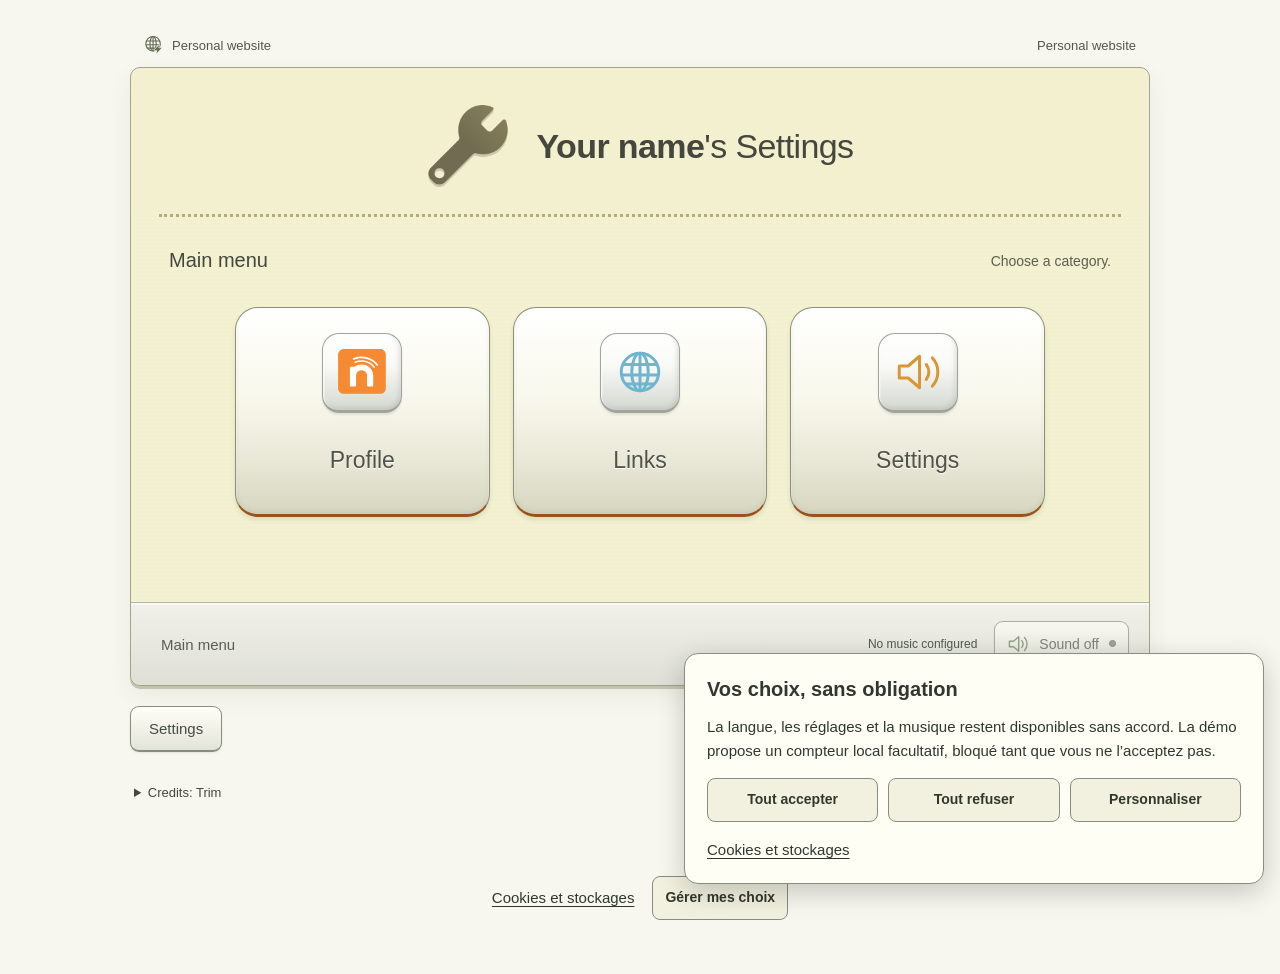
<file: index.html>
<!DOCTYPE html>
<!-- Copyright (C) 2026 Trim. GPLv3 and attribution: see LICENSE and NOTICE. -->
<html lang="fr">
<head>
  <meta charset="UTF-8">
  <meta name="viewport" content="width=device-width, initial-scale=1">
  <meta name="description" content="Un profil personnel dans un menu inspiré des consoles portables.">
  <meta name="theme-color" content="#f2f0cf">
  <title>Profil · Menu principal</title>
  <link rel="icon" type="image/png" href="assets/settings-3ds.png">
  <link rel="stylesheet" href="style.css?v=1.2.0">
  <link rel="stylesheet" href="assets/privacy/consent.css">
  <script src="assets/privacy/config.js"></script>
  <script src="assets/privacy/consent.js"></script>
  <script src="config.js" defer></script>
  <script type="module" src="script.js?v=privacy-20261114"></script>
</head>
<body>
  <svg class="icon-library" aria-hidden="true" xmlns="http://www.w3.org/2000/svg">
    <defs>
      <symbol id="icon-network" viewBox="0 0 64 64"><g fill="none" stroke="currentColor" stroke-width="3.5" stroke-linecap="round"><circle cx="29" cy="28" r="23"/><ellipse cx="29" cy="28" rx="10" ry="23"/><path d="M8 19h42M6 31h46M11 42h23M29 5v44"/></g><path d="m41 37-9 12 9 1-3 12 21-22-12 1 3-11z" fill="currentColor" stroke="#fffdf3" stroke-width="2" stroke-linejoin="round"/></symbol>
      <symbol id="icon-speaker" viewBox="0 0 64 64"><g fill="none" stroke="currentColor" stroke-width="4" stroke-linecap="round" stroke-linejoin="round"><path d="M7 24h12L34 11v42L19 40H7zM43 22a16 16 0 0 1 0 20M51 13a28 28 0 0 1 0 38"/></g></symbol>
      <symbol id="icon-back" viewBox="0 0 32 32"><path d="M14 7 5 16l9 9M6 16h21" fill="none" stroke="currentColor" stroke-width="3" stroke-linecap="round" stroke-linejoin="round"/></symbol>
      <symbol id="icon-external" viewBox="0 0 24 24"><path d="M13 4h7v7M20 4 9 15M10 5H5v14h14v-5" fill="none" stroke="currentColor" stroke-width="1.8" stroke-linecap="round" stroke-linejoin="round"/></symbol>
      <symbol id="icon-copy" viewBox="0 0 24 24"><g fill="none" stroke="currentColor" stroke-width="1.8" stroke-linejoin="round"><rect x="8" y="8" width="12" height="12" rx="2"/><path d="M15 5V4H4v11h1"/></g></symbol>
      <symbol id="icon-tiktok" viewBox="0 0 24 24"><path fill="currentColor" d="M16.6 5.82A4.28 4.28 0 0 1 15.54 3h-3.09v12.4a2.59 2.59 0 1 1-1.82-2.56v-3.1a5.69 5.69 0 0 0-.77-.05A5.66 5.66 0 1 0 15.54 15.4V9.01a7.35 7.35 0 0 0 4.3 1.38V7.3a4.28 4.28 0 0 1-3.24-1.48z"/></symbol>
      <symbol id="icon-x" viewBox="0 0 24 24"><path fill="currentColor" d="M18.9 1.15h3.68l-8.04 9.19L24 22.85h-7.41l-5.8-7.58-6.64 7.58H.47l8.6-9.83L0 1.15h7.59l5.24 6.93 6.07-6.93zm-1.29 19.5h2.04L6.49 3.24H4.3z"/></symbol>
      <symbol id="icon-github" viewBox="0 0 24 24"><path fill="currentColor" d="M12 .5C5.73.5.5 5.73.5 12c0 5.08 3.29 9.39 7.86 10.91.58.11.79-.25.79-.56v-2c-3.2.7-3.88-1.54-3.88-1.54-.52-1.33-1.28-1.68-1.28-1.68-1.05-.72.08-.7.08-.7 1.16.08 1.77 1.19 1.77 1.19 1.03 1.77 2.7 1.26 3.36.96.1-.75.4-1.26.73-1.55-2.55-.29-5.24-1.28-5.24-5.68 0-1.26.45-2.29 1.19-3.1-.12-.29-.52-1.46.11-3.05 0 0 .97-.31 3.18 1.18a11 11 0 0 1 5.8 0c2.2-1.49 3.17-1.18 3.17-1.18.63 1.59.23 2.76.12 3.05.74.81 1.19 1.84 1.19 3.1 0 4.41-2.69 5.39-5.25 5.67.41.36.78 1.06.78 2.14v3.18c0 .31.21.68.8.56A11.51 11.51 0 0 0 23.5 12C23.5 5.73 18.27.5 12 .5z"/></symbol>
      <symbol id="icon-youtube" viewBox="0 0 24 24"><path fill="currentColor" d="M23.5 6.2a3 3 0 0 0-2.11-2.13C19.5 3.55 12 3.55 12 3.55s-7.5 0-9.39.52A3 3 0 0 0 .5 6.2 31.4 31.4 0 0 0 0 12a31.4 31.4 0 0 0 .5 5.8 3 3 0 0 0 2.11 2.13c1.89.52 9.39.52 9.39.52s7.5 0 9.39-.52a3 3 0 0 0 2.11-2.13A31.4 31.4 0 0 0 24 12a31.4 31.4 0 0 0-.5-5.8zM9.55 15.57V8.43L15.82 12z"/></symbol>
      <symbol id="icon-discord" viewBox="0 0 24 24"><path fill="currentColor" d="M20.32 4.37a19.8 19.8 0 0 0-4.89-1.52c-.21.38-.44.87-.6 1.25a18.3 18.3 0 0 0-5.5 0c-.17-.39-.4-.87-.61-1.25a19.7 19.7 0 0 0-4.88 1.52A20.3 20.3 0 0 0 .1 18.06a19.9 19.9 0 0 0 6 3.03c.46-.63.87-1.3 1.23-2a13.1 13.1 0 0 1-1.87-.9l.37-.29a14.2 14.2 0 0 0 12.06 0l.37.3a12.3 12.3 0 0 1-1.87.89c.36.7.78 1.37 1.23 2a19.8 19.8 0 0 0 6.03-3.03c.5-5.18-.84-9.68-3.55-13.66zM8.02 15.33c-1.18 0-2.16-1.08-2.16-2.42s.96-2.42 2.16-2.42 2.18 1.1 2.16 2.42c0 1.34-.96 2.42-2.16 2.42zm7.97 0c-1.18 0-2.16-1.08-2.16-2.42s.95-2.42 2.16-2.42 2.18 1.1 2.16 2.42c0 1.34-.95 2.42-2.16 2.42z"/></symbol>
    </defs>
  </svg>
  <a class="skip-link" href="#contenu" data-i18n="skip">Aller au contenu</a>
  <div class="site-shell">
    <header class="status-bar">
      <span class="domain"><svg aria-hidden="true"><use href="#icon-network"/></svg><span id="site-domain">Site personnel</span></span>
      <span data-i18n="personalSite">Site personnel</span>
    </header>
    <div class="settings-window">
      <header class="console-heading">
        <img class="heading-wrench" data-menu-icon="settings" src="assets/settings-3ds.png" alt="" width="64" height="64">
        <h1 id="site-title">Paramètres de <span data-profile-name>Votre pseudo</span></h1>
      </header>
      <main id="contenu" tabindex="-1">
        <section class="page home-page" id="accueil" aria-labelledby="home-title">
          <div class="page-heading"><h2 id="home-title" tabindex="-1" data-i18n="home">Menu principal</h2><span data-i18n="choose">Choisis une catégorie.</span></div>
          <nav class="menu-grid" aria-label="Catégories">
            <a class="menu-button profile-menu" href="#profil"><span class="menu-icon-plate" aria-hidden="true"><img class="menu-icon" data-menu-icon="profile" src="assets/profile.svg" alt="" width="48" height="48"></span><span>Profil</span></a>
            <a class="menu-button network-menu" href="#reseaux"><span class="menu-icon-plate" aria-hidden="true"><img class="menu-icon" data-menu-icon="network" src="assets/network.svg" alt="" width="48" height="48"></span><span>Réseaux</span></a>
            <a class="menu-button audio-menu" href="#audio"><span class="menu-icon-plate" aria-hidden="true"><img class="menu-icon" data-menu-icon="audio" src="assets/audio.svg" alt="" width="48" height="48"></span><span>Réglages<br> audio</span></a>
          </nav>
        </section>
        <section class="page" id="profil" aria-labelledby="profile-title" hidden>
          <div class="page-heading"><h2 id="profile-title" tabindex="-1">Profil</h2><img class="section-icon" data-menu-icon="profile" src="assets/profile.svg" alt="" width="34" height="34"></div>
          <img id="profile-cover" class="profile-cover" alt="" hidden>
          <div class="profile-content">
            <div class="portrait-frame"><img src="assets/avatar.svg" alt="Avatar" width="256" height="256" loading="lazy" decoding="async" id="profile-image"><p class="image-error" data-i18n="imageError" hidden>La photo de profil n’a pas pu être chargée.</p></div>
            <div class="profile-details"><span class="field-label" data-i18n="displayName">Nom d’affichage</span><h3 data-profile-name>Votre pseudo</h3><p class="field-label" id="profile-pronouns" hidden></p><a class="small-button" href="#reseaux" id="view-networks"><span data-i18n="viewLinks">Voir les réseaux</span><svg aria-hidden="true"><use href="#icon-network"/></svg></a><p class="visit-count" id="visitor-count"></p></div>
          </div>
          <div id="profile-extra" hidden></div>
        </section>
        <section class="page" id="reseaux" aria-labelledby="networks-title" hidden>
          <div class="page-heading"><h2 id="networks-title" tabindex="-1">Réseaux</h2><span data-i18n="profileLinks">Liens du profil</span></div>
          <ul class="social-list" id="social-links"></ul>
          <p class="list-note" id="links-note">Aucun réseau configuré. Ajoute tes liens dans config.js.</p>
          <button class="copy-button" id="copy-discord" data-i18n="copyDiscord" hidden>Copier le lien Discord</button>
        </section>
        <section class="page" id="audio" aria-labelledby="audio-title" hidden>
          <div class="page-heading"><h2 id="audio-title" tabindex="-1">Réglages audio</h2><svg class="section-icon audio-color" aria-hidden="true"><use href="#icon-speaker"/></svg></div>
          <div class="audio-content">
            <div class="audio-source"><svg aria-hidden="true"><use href="#icon-speaker"/></svg><div><h3 data-i18n="backgroundMusic">Musique de fond</h3><p id="music-title">Aucune musique configurée</p></div></div>
            <label class="audio-setting switch-setting" data-audio-control><span><span data-i18n="backgroundMusic">Musique de fond</span><span id="enabled-description">Activée</span></span><span class="switch"><input id="music-enabled" type="checkbox" checked aria-label="Activer la musique de fond"><span class="switch-track" aria-hidden="true"></span></span></label>
            <div class="audio-setting volume-setting" data-audio-control><label for="volume-slider" data-i18n="volume">Volume</label><output id="volume-value" for="volume-slider">25 %</output><div class="volume-range"><span aria-hidden="true">−</span><input id="volume-slider" type="range" min="0" max="100" step="1" value="25"><span aria-hidden="true">+</span></div></div>
            <p class="audio-note" id="audio-note">Ajoute un fichier audio autorisé et renseigne son chemin dans config.js.</p>
            <p class="storage-note" id="storage-note">Tes réglages sont enregistrés sur cet appareil.</p>
          </div>
          <div class="preferences-grid">
            <fieldset><legend data-i18n="appearance">Apparence</legend>
              <label><span data-i18n="theme">Thème</span><select id="theme-select"><option value="classic" data-i18n="themeClassic">3DS classique</option><option value="light" data-i18n="themeLight">Clair</option><option value="night" data-i18n="themeNight">Nuit</option><option value="dsi" data-i18n="themeDsi">Style Nintendo DSi</option><option value="eshop" data-i18n="themeEshop">Style eShop</option><option value="network" data-i18n="themeNetwork">Bleu Network</option><option value="custom" data-i18n="themeCustom" hidden disabled>Thème personnalisé du propriétaire</option></select></label>
              <label><span data-i18n="accent">Couleur des commandes</span><select id="accent-select"><option value="orange" data-i18n="accentOrange">Orange eShop</option><option value="red" data-i18n="accentRed">Rouge 3DS</option><option value="blue" data-i18n="accentBlue">Bleu Internet</option></select></label>
              <label><input id="animations-enabled" type="checkbox" checked><span data-i18n="animations">Animations légères</span></label>
            </fieldset>
            <fieldset><legend data-i18n="accessibility">Accessibilité et langue</legend>
              <label><span data-i18n="textSize">Taille du texte</span><select id="text-size-select"><option value="small" data-i18n="textSizeSmall">Plus petit</option><option value="normal" data-i18n="textSizeNormal" selected>Normal</option><option value="large" data-i18n="textSizeLarge">Plus grand</option><option value="xlarge" data-i18n="textSizeXLarge">Très grand</option></select></label>
              <label><input id="readable-enabled" type="checkbox"><span data-i18n="readable">Texte plus grand et contraste renforcé</span></label>
              <label><input id="interface-sounds" type="checkbox"><span data-i18n="interfaceSounds">Retour sonore des boutons</span></label>
              <label><span data-i18n="language">Langue</span><select id="settings-language"><option value="en">English</option><option value="fr">Français</option></select></label>
              <p data-i18n="keyboardHelp">Tab pour parcourir, Entrée pour ouvrir, Échap pour revenir au menu.</p>
            </fieldset>
          </div>
          <section class="project-information"><h3 data-i18n="ownerTitle">Gestion du profil</h3><p data-i18n="ownerHint">L’édition et les mises à jour sont réservées au propriétaire. En hébergement statique, utilise Easy Setup.</p><a class="small-button" href="assets/owner/index.html" data-i18n="ownerOpen">Espace propriétaire</a></section>
          <section class="project-information"><h3 data-i18n="information">À propos du projet</h3><p id="installed-version"></p><p><a href="https://github.com/trim360/3ds-profile-template" target="_blank" rel="noopener noreferrer" data-i18n="projectSource">Code source du projet</a> · <a href="LICENSE" data-i18n="license">Licence</a> · <a href="NOTICE" data-i18n="attribution">Crédits et attributions</a></p><p data-i18n="independent">Projet indépendant, sans affiliation ni approbation de Nintendo.</p></section>
        </section>
      </main>
      <div class="audio-error" id="audio-error" role="alert" hidden><p id="audio-error-message"></p><button class="small-button" id="retry-audio" data-audio-control data-i18n="retry">Réessayer le chargement</button></div>
      <footer class="bottom-bar">
        <a class="back-button" href="#accueil" id="back-button" hidden><svg aria-hidden="true"><use href="#icon-back"/></svg><span data-i18n="back">Retour</span></a>
        <span class="home-indicator" id="home-indicator" data-i18n="home">Menu principal</span>
        <div class="sound-controls"><p id="music-status" role="status">Musique au premier clic</p><button id="audio-toggle" data-audio-control aria-label="Désactiver la musique" aria-pressed="true"><svg aria-hidden="true"><use href="#icon-speaker"/></svg><span id="audio-toggle-label">Son activé</span><span class="sound-dot" aria-hidden="true"></span></button></div>
      </footer>
    </div>
    <div class="site-tools">
      <a class="small-button" href="#parametres" data-i18n="settings">Paramètres</a>
      <label class="language-control"><span data-i18n="language">Langue</span><select id="language-select"><option value="en">English</option><option value="fr">Français</option></select></label>
    </div>
    <p class="storage-note" id="language-status" role="status" hidden></p>
    <p class="storage-note" id="asset-status" role="status" hidden></p>
    <details class="credits">
      <summary data-i18n="credits">Crédits : Trim</summary>
      <p><span data-i18n="creator">Thème créé par</span> <a href="https://kirbytrim.buzz/" target="_blank" rel="noopener noreferrer">Trim</a>. Copyright © 2026 Trim.</p>
      <p><span data-i18n="legal">Code sous GNU GPLv3 avec attribution obligatoire. Fourni sans garantie.</span> <a href="LICENSE" data-i18n="license">Licence</a> · <a href="NOTICE" data-i18n="attribution">Conditions d’attribution</a>.</p>
      <p><span data-i18n="originalNotice">Notice d’origine</span> : <a href="LICENSES/MIT-original.txt">Copyright © 2025 JAQLIV, MIT</a>.</p>
      <div id="custom-credits"></div>
    </details>
    <p class="clipboard-status" id="clipboard-status" role="status"></p>
  </div>
  <audio id="music" loop preload="none"></audio>
  <noscript><p class="no-script">Active JavaScript pour naviguer dans les menus et utiliser les réglages audio.</p></noscript>
</body>
</html>
</file>
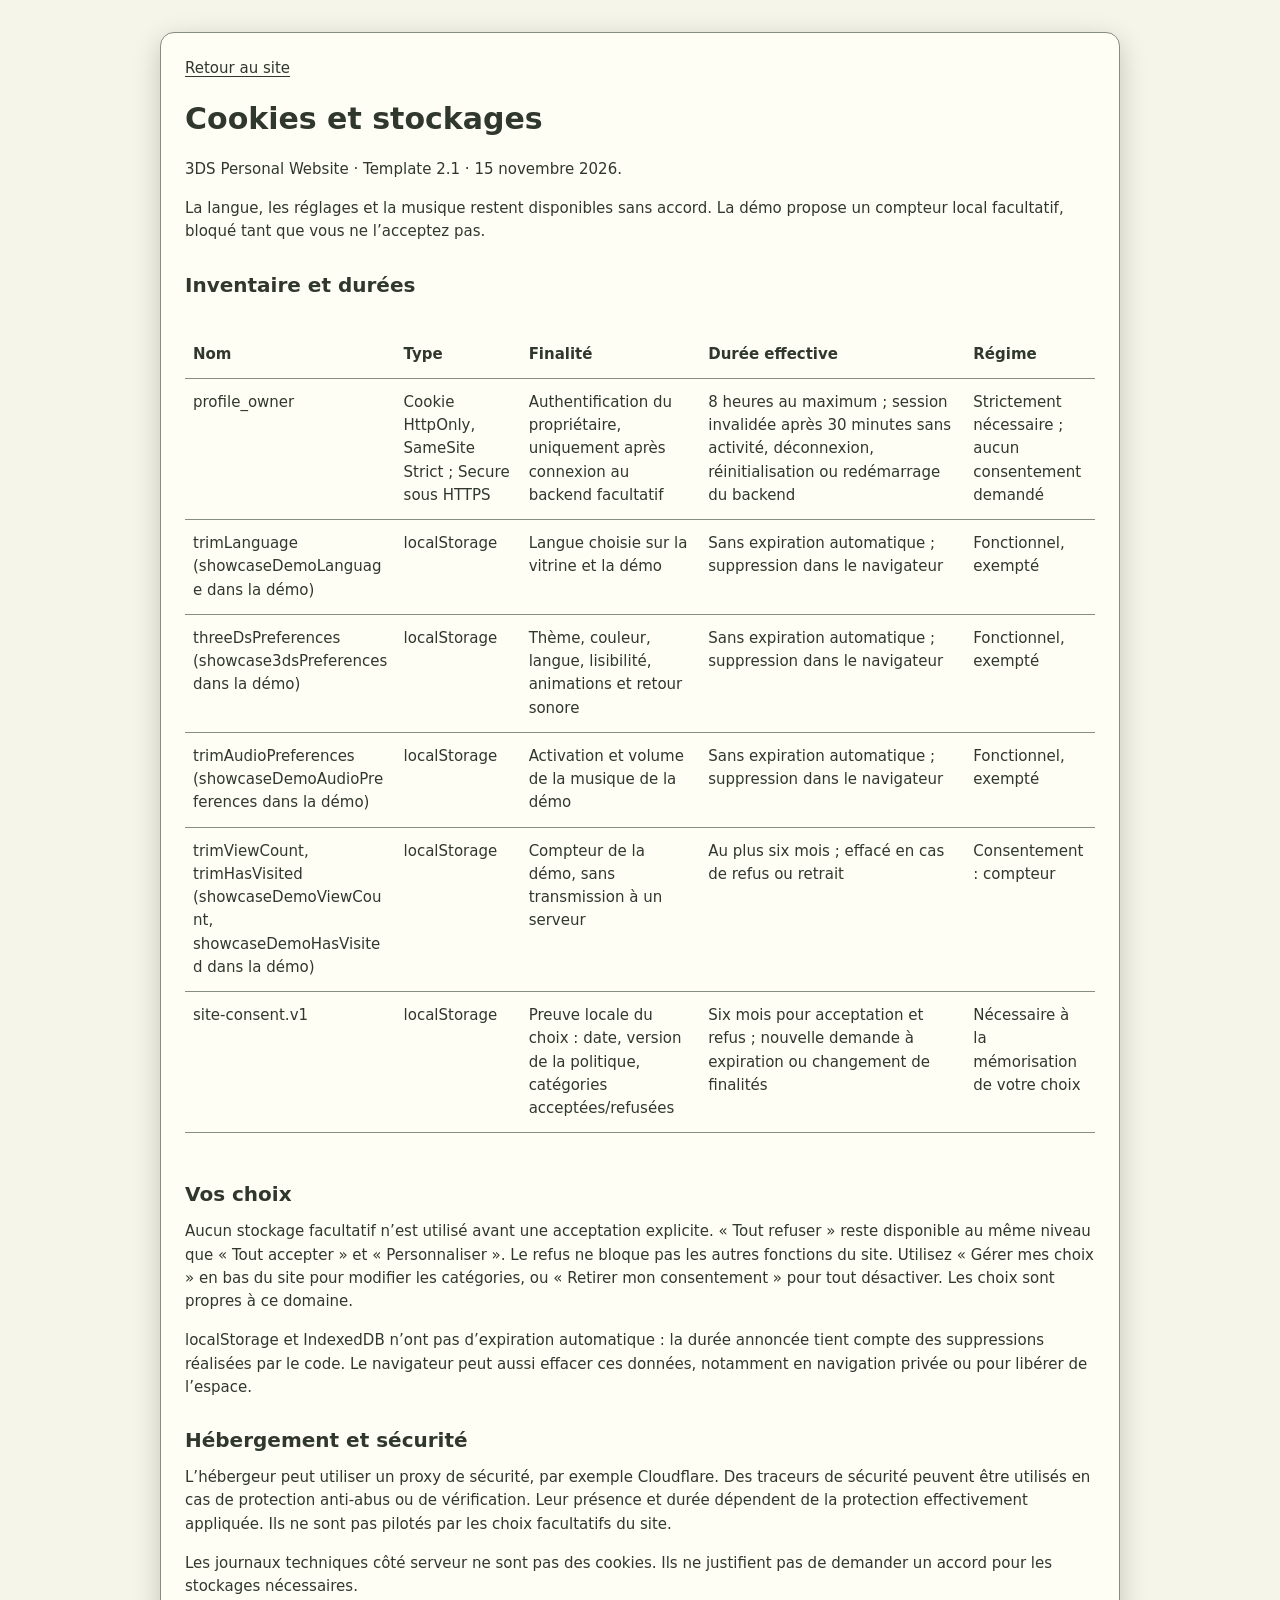
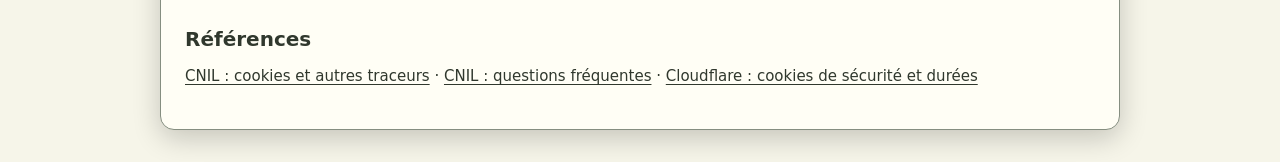
<file: assets/privacy/cookies.html>
<!doctype html><html lang="fr"><head><meta charset="utf-8"><meta name="viewport" content="width=device-width,initial-scale=1"><title>Cookies et stockages · 3DS Personal Website</title><link rel="stylesheet" href="consent.css"></head><body style="margin:0;background:#f6f5e9;font-family:system-ui,sans-serif"><main class="privacy-policy privacy-surface"><a href="../../">Retour au site</a><h1>Cookies et stockages</h1><p>3DS Personal Website · Template 2.1 · 15 novembre 2026.</p><p>La langue, les réglages et la musique restent disponibles sans accord. La démo propose un compteur local facultatif, bloqué tant que vous ne l’acceptez pas.</p><h2>Inventaire et durées</h2><div class="privacy-table" tabindex="0" role="region" aria-label="Inventaire des stockages"><table><thead><tr><th scope="col">Nom</th><th scope="col">Type</th><th scope="col">Finalité</th><th scope="col">Durée effective</th><th scope="col">Régime</th></tr></thead><tbody><tr><td>profile_owner</td><td>Cookie HttpOnly, SameSite Strict ; Secure sous HTTPS</td><td>Authentification du propriétaire, uniquement après connexion au backend facultatif</td><td>8 heures au maximum ; session invalidée après 30 minutes sans activité, déconnexion, réinitialisation ou redémarrage du backend</td><td>Strictement nécessaire ; aucun consentement demandé</td></tr><tr><td>trimLanguage (showcaseDemoLanguage dans la démo)</td><td>localStorage</td><td>Langue choisie sur la vitrine et la démo</td><td>Sans expiration automatique ; suppression dans le navigateur</td><td>Fonctionnel, exempté</td></tr><tr><td>threeDsPreferences (showcase3dsPreferences dans la démo)</td><td>localStorage</td><td>Thème, couleur, langue, lisibilité, animations et retour sonore</td><td>Sans expiration automatique ; suppression dans le navigateur</td><td>Fonctionnel, exempté</td></tr><tr><td>trimAudioPreferences (showcaseDemoAudioPreferences dans la démo)</td><td>localStorage</td><td>Activation et volume de la musique de la démo</td><td>Sans expiration automatique ; suppression dans le navigateur</td><td>Fonctionnel, exempté</td></tr><tr><td>trimViewCount, trimHasVisited (showcaseDemoViewCount, showcaseDemoHasVisited dans la démo)</td><td>localStorage</td><td>Compteur de la démo, sans transmission à un serveur</td><td>Au plus six mois ; effacé en cas de refus ou retrait</td><td>Consentement : compteur</td></tr><tr><td>site-consent.v1</td><td>localStorage</td><td>Preuve locale du choix : date, version de la politique, catégories acceptées/refusées</td><td>Six mois pour acceptation et refus ; nouvelle demande à expiration ou changement de finalités</td><td>Nécessaire à la mémorisation de votre choix</td></tr></tbody></table></div><h2>Vos choix</h2><p>Aucun stockage facultatif n’est utilisé avant une acceptation explicite. « Tout refuser » reste disponible au même niveau que « Tout accepter » et « Personnaliser ». Le refus ne bloque pas les autres fonctions du site. Utilisez « Gérer mes choix » en bas du site pour modifier les catégories, ou « Retirer mon consentement » pour tout désactiver. Les choix sont propres à ce domaine.</p><p>localStorage et IndexedDB n’ont pas d’expiration automatique : la durée annoncée tient compte des suppressions réalisées par le code. Le navigateur peut aussi effacer ces données, notamment en navigation privée ou pour libérer de l’espace.</p><h2>Hébergement et sécurité</h2><p>L’hébergeur peut utiliser un proxy de sécurité, par exemple Cloudflare. Des traceurs de sécurité peuvent être utilisés en cas de protection anti-abus ou de vérification. Leur présence et durée dépendent de la protection effectivement appliquée. Ils ne sont pas pilotés par les choix facultatifs du site.</p><p>Les journaux techniques côté serveur ne sont pas des cookies. Ils ne justifient pas de demander un accord pour les stockages nécessaires.</p><h2>Références</h2><p><a href="https://www.cnil.fr/fr/cookies-et-autres-traceurs/que-dit-la-loi">CNIL : cookies et autres traceurs</a> · <a href="https://www.cnil.fr/fr/cookies-et-autres-traceurs/regles/cookies/FAQ">CNIL : questions fréquentes</a> · <a href="https://developers.cloudflare.com/fundamentals/reference/policies-compliances/cloudflare-cookies/">Cloudflare : cookies de sécurité et durées</a></p></main></body></html>
</file>
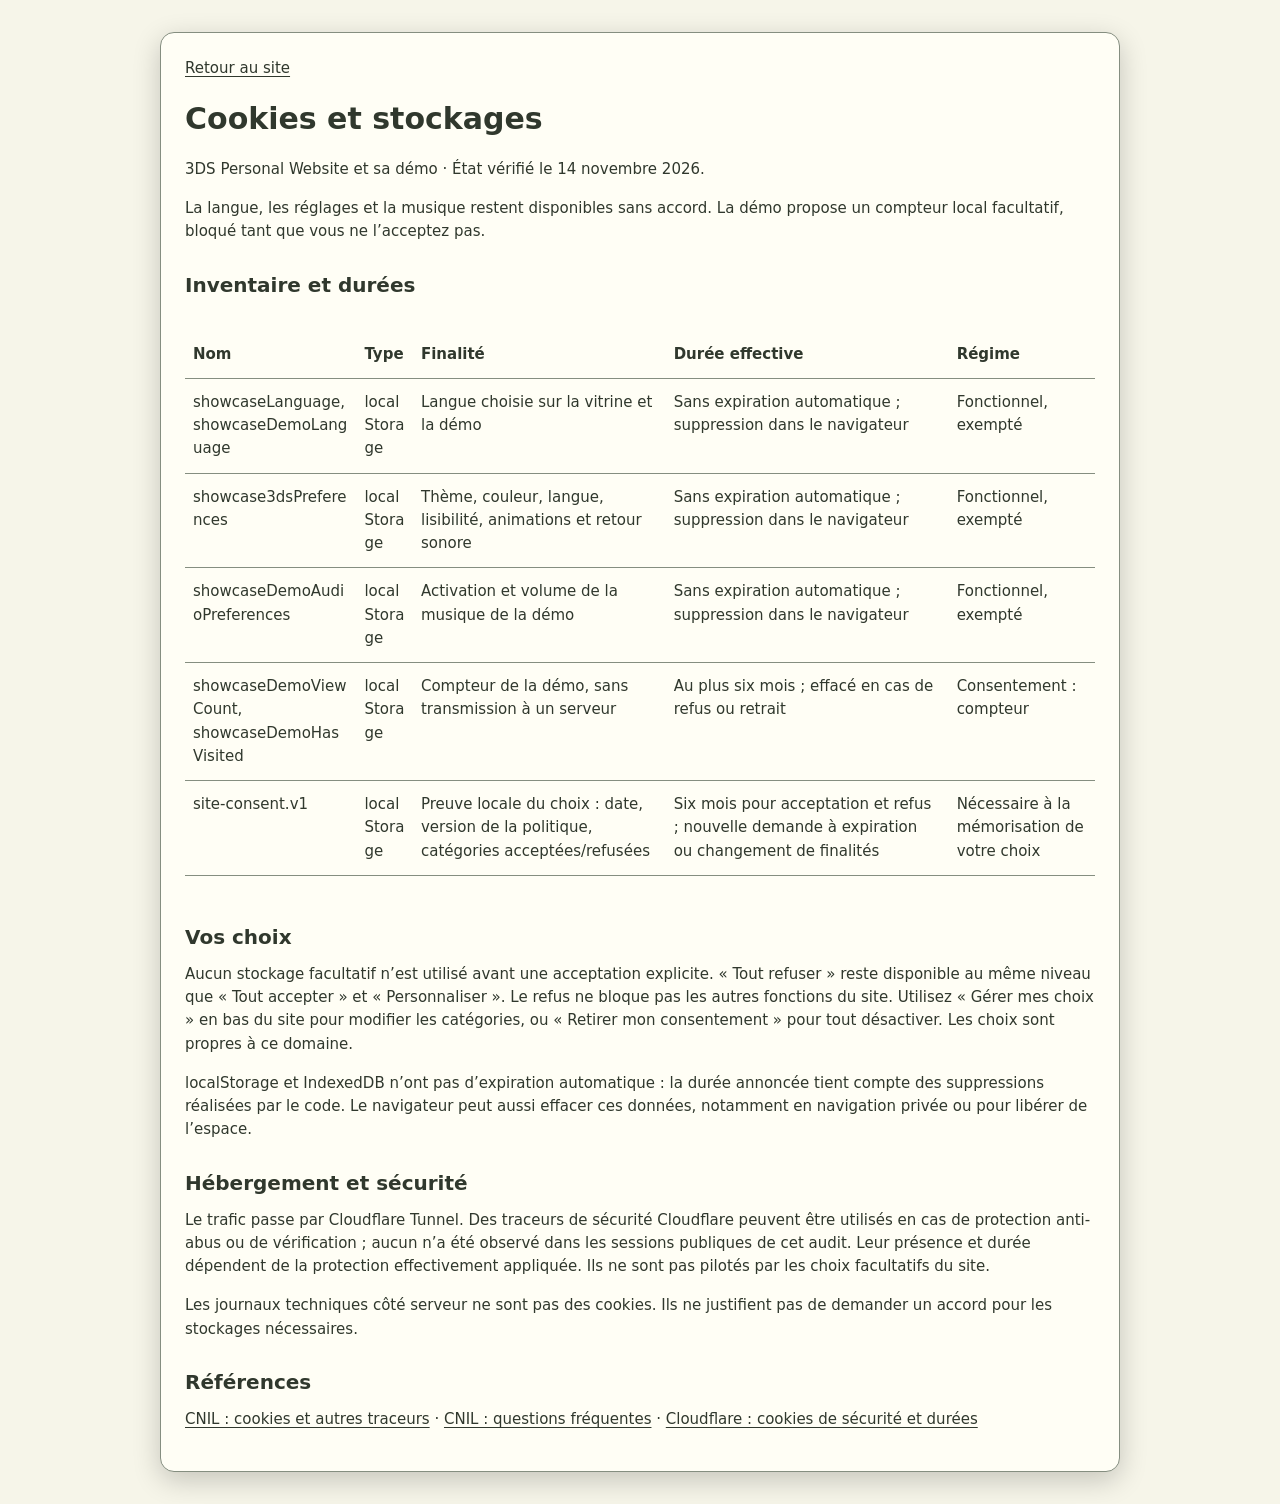
<file: website/assets/privacy/cookies.html>
<!doctype html><html lang="fr"><head><meta charset="utf-8"><meta name="viewport" content="width=device-width,initial-scale=1"><title>Cookies et stockages · 3DS Personal Website et sa démo</title><link rel="stylesheet" href="consent.css"></head><body style="margin:0;background:#f6f5e9;font-family:system-ui,sans-serif"><main class="privacy-policy privacy-surface"><a href="/">Retour au site</a><h1>Cookies et stockages</h1><p>3DS Personal Website et sa démo · État vérifié le 14 novembre 2026.</p><p>La langue, les réglages et la musique restent disponibles sans accord. La démo propose un compteur local facultatif, bloqué tant que vous ne l’acceptez pas.</p><h2>Inventaire et durées</h2><div class="privacy-table" tabindex="0" role="region" aria-label="Inventaire des stockages"><table><thead><tr><th scope="col">Nom</th><th scope="col">Type</th><th scope="col">Finalité</th><th scope="col">Durée effective</th><th scope="col">Régime</th></tr></thead><tbody><tr><td>showcaseLanguage, showcaseDemoLanguage</td><td>localStorage</td><td>Langue choisie sur la vitrine et la démo</td><td>Sans expiration automatique ; suppression dans le navigateur</td><td>Fonctionnel, exempté</td></tr><tr><td>showcase3dsPreferences</td><td>localStorage</td><td>Thème, couleur, langue, lisibilité, animations et retour sonore</td><td>Sans expiration automatique ; suppression dans le navigateur</td><td>Fonctionnel, exempté</td></tr><tr><td>showcaseDemoAudioPreferences</td><td>localStorage</td><td>Activation et volume de la musique de la démo</td><td>Sans expiration automatique ; suppression dans le navigateur</td><td>Fonctionnel, exempté</td></tr><tr><td>showcaseDemoViewCount, showcaseDemoHasVisited</td><td>localStorage</td><td>Compteur de la démo, sans transmission à un serveur</td><td>Au plus six mois ; effacé en cas de refus ou retrait</td><td>Consentement : compteur</td></tr><tr><td>site-consent.v1</td><td>localStorage</td><td>Preuve locale du choix : date, version de la politique, catégories acceptées/refusées</td><td>Six mois pour acceptation et refus ; nouvelle demande à expiration ou changement de finalités</td><td>Nécessaire à la mémorisation de votre choix</td></tr></tbody></table></div><h2>Vos choix</h2><p>Aucun stockage facultatif n’est utilisé avant une acceptation explicite. « Tout refuser » reste disponible au même niveau que « Tout accepter » et « Personnaliser ». Le refus ne bloque pas les autres fonctions du site. Utilisez « Gérer mes choix » en bas du site pour modifier les catégories, ou « Retirer mon consentement » pour tout désactiver. Les choix sont propres à ce domaine.</p><p>localStorage et IndexedDB n’ont pas d’expiration automatique : la durée annoncée tient compte des suppressions réalisées par le code. Le navigateur peut aussi effacer ces données, notamment en navigation privée ou pour libérer de l’espace.</p><h2>Hébergement et sécurité</h2><p>Le trafic passe par Cloudflare Tunnel. Des traceurs de sécurité Cloudflare peuvent être utilisés en cas de protection anti-abus ou de vérification ; aucun n’a été observé dans les sessions publiques de cet audit. Leur présence et durée dépendent de la protection effectivement appliquée. Ils ne sont pas pilotés par les choix facultatifs du site.</p><p>Les journaux techniques côté serveur ne sont pas des cookies. Ils ne justifient pas de demander un accord pour les stockages nécessaires.</p><h2>Références</h2><p><a href="https://www.cnil.fr/fr/cookies-et-autres-traceurs/que-dit-la-loi">CNIL : cookies et autres traceurs</a> · <a href="https://www.cnil.fr/fr/cookies-et-autres-traceurs/regles/cookies/FAQ">CNIL : questions fréquentes</a> · <a href="https://developers.cloudflare.com/fundamentals/reference/policies-compliances/cloudflare-cookies/">Cloudflare : cookies de sécurité et durées</a></p></main></body></html>
</file>
<file: style.css>
:root {
  font-family: "Trebuchet MS", Arial, sans-serif;
  color: #45463d;
  background: #f7f7ef;
  font-synthesis: none;
  --cream: #f2f0cf;
  --ink: #45463d;
  --line: #a4a58e;
  --blue: #357f94;
  --orange: #a76923;
  --control-accent: #9a511b;
}
* { box-sizing: border-box; }
[hidden] { display: none !important; }
body { margin: 0; }
body, button, input { font: inherit; }
button, a, input { -webkit-tap-highlight-color: transparent; }
button, a { touch-action: manipulation; }
button { cursor: pointer; color: inherit; }
a { color: inherit; }
svg { width: 24px; height: 24px; flex-shrink: 0; }
.icon-library { position: absolute; width: 0; height: 0; overflow: hidden; }
:is(a, button, input, select):focus-visible { outline: 3px solid #255b88; outline-offset: 4px; box-shadow: 0 0 0 3px white; }
.skip-link { position: absolute; z-index: 3; top: 8px; left: 12px; padding: 12px; min-height: 44px; background: white; transform: translateY(-180%); }
.skip-link:focus { transform: none; }
.site-shell { width: min(100% - 48px, 1020px); margin: 32px auto; }
.preferences-grid { display: grid; grid-template-columns: repeat(auto-fit,minmax(min(100%,260px),1fr)); gap: 20px; margin-top: 24px; }
.preferences-grid fieldset { min-width: 0; margin: 0; border: 1px solid var(--line); border-radius: 10px; padding: 18px; }
.preferences-grid legend { font-size: 19px; font-weight: 600; padding: 0 6px; }
.preferences-grid label { display: flex; flex-wrap: wrap; align-items: center; gap: 10px; margin: 14px 0; min-height: 44px; }
.preferences-grid label>span { flex: 1; }
.preferences-grid select { font: inherit; color: inherit; padding: 10px; max-width: 100%; min-height: 44px; border: 1px solid var(--line); border-radius: 6px; background: #fffef8; }
.preferences-grid input[type=checkbox] { width: 22px; height: 22px; accent-color: var(--control-accent); }
.preferences-grid p,.project-information { font-size: 15px; line-height: 1.65; }
.project-information { border-top: 2px dotted var(--line); margin-top: 24px; padding-top: 18px; }
html[data-theme=light] { --cream: #fcfcf8; background: #e9edf0; }
html[data-theme=night] { --cream: #222d3a; --ink: #f1f4f9; --line: #94a2b4; color: #f1f4f9; background: #131b25; color-scheme: dark; }
html[data-theme=night] .settings-window,html[data-theme=night] .page { color: var(--ink); }
html[data-theme=night] :is(.menu-button,.audio-content,.social-list a,.portrait-frame,.preferences-grid select,.small-button,.back-button,.sound-controls button) { background: #344254; color: var(--ink); border-color: var(--line); }
html[data-theme=night] :is(.status-bar,.page-heading span,.audio-note,.storage-note,.credits,.field-label,.list-note,.visit-count,.bottom-bar,.audio-setting span span) { color: #d9e4ef; }
html[data-accent=red] { --control-accent: #a82037; }
html[data-accent=blue] { --control-accent: #126a96; }
html[data-accent] :is(input[type=range],input[type=checkbox]) { accent-color: var(--control-accent); }
html[data-accent] .menu-button { border-bottom-color: var(--control-accent); }
html[data-readable=true] { font-size: 18px; --ink: #20241d; }
html[data-readable=true] .page { font-size: 1.12em; }
html[data-readable=true][data-theme=night] { --ink: #fff; }
html[data-animations=false] *,html[data-animations=false] *::before,html[data-animations=false] *::after { animation: none!important; transition: none!important; scroll-behavior: auto!important; }
.status-bar { display: flex; align-items: center; justify-content: space-between; gap: 16px; min-height: 35px; padding: 0 14px 9px; font-size: 13px; color: #53564c; }
.domain { display: inline-flex; align-items: center; gap: 8px; }
.domain svg { width: 20px; height: 20px; color: #636b55; }
.settings-window { border: 1px solid #a2a38b; border-radius: 10px; background: var(--cream); box-shadow: 0 3px 0 #c3c4b0, 0 10px 24px #474b3712; }
.console-heading { margin: 14px 28px 0; padding: 23px 12px 27px; display: flex; align-items: center; justify-content: center; gap: 28px; border-bottom: 3px dotted #b0af79; }
.heading-wrench { width: 82px; height: 82px; object-fit: contain; flex: 0 0 auto; }
h1 { margin: 0; min-width: 0; overflow-wrap: anywhere; font-size: clamp(24px, 3.2vw, 34px); font-weight: 400; letter-spacing: -.6px; line-height: 1.3; }
h1 span { font-weight: 600; }
main { outline: none; background: repeating-linear-gradient(0deg, #fffefb20 0 1px, transparent 1px 4px); }
.page { padding: 26px 38px 34px; min-height: 385px; animation: open-page 140ms ease-out; }
.page-heading { display: flex; align-items: center; justify-content: space-between; gap: 20px; min-height: 35px; margin-bottom: 25px; }
.page-heading h2 { margin: 0; min-width: 0; overflow-wrap: anywhere; font-size: 20px; font-weight: 400; line-height: 1.35; }
.page-heading h2:focus { outline: none; }
.page-heading > span { color: #5c5e4f; font-size: 14px; }
.section-icon { width: 34px; height: 34px; object-fit: contain; }
.audio-color { color: var(--orange); }
.menu-grid { display: grid; grid-template-columns: repeat(3, minmax(0, 1fr)); gap: 23px; max-width: 810px; margin: 29px auto 21px; }
.menu-button { display: flex; flex-direction: column; align-items: center; justify-content: center; gap: 20px; min-width: 0; min-height: 210px; padding: 24px 18px 25px; text-decoration: none; border: 1px solid #8c907b; border-bottom-width: 3px; border-radius: 23px; background: linear-gradient(#fffffe 0%, #f9f8ed 43%, #e9e7d6 75%, #d6d6c0 100%); box-shadow: inset 0 2px 2px white, inset 0 -2px 4px #94978033, 0 3px 4px #656b5226; text-align: center; transition: border-color 100ms, background 100ms, transform 100ms; }
.menu-button span { font-size: 23px; line-height: 1.2; color: #4f5348; text-shadow: 0 1px white; }
.menu-button > span:last-child { min-height: 56px; display: flex; align-items: center; justify-content: center; }
.menu-icon-plate { display: grid; flex: 0 0 auto; place-items: center; width: 80px; height: 80px; border: 1px solid #a0a49c; border-bottom-width: 3px; border-radius: 17px; background: linear-gradient(#fff, #f9f9f6 42%, #d5d8d1); box-shadow: inset 1px 1px 2px white, inset -2px -2px 4px #8b928a40, 0 2px 2px #a6a89e40; }
.menu-icon { display: block; width: 48px; height: 48px; flex: 0 0 auto; object-fit: contain; }
@media (hover: hover) {
  .menu-button:hover { border-color: #6090a2; background: linear-gradient(#fff, #eff7fb 45%, #d6e8ee); transform: translateY(-2px); }
  :is(.small-button, .back-button, .copy-button, #audio-toggle):hover { background: linear-gradient(#fff, #e0eaf0); border-color: #5b8499; }
  .social-list a:hover { background: #eaf1f3; }
}
:is(.menu-button, .small-button, .back-button, .copy-button, #audio-toggle):active { transform: translateY(2px); box-shadow: inset 0 2px 4px #66705740; }
.bottom-bar { display: flex; align-items: center; justify-content: space-between; gap: 20px; padding: 15px 20px; min-height: 83px; border-top: 1px solid #b3b6a5; border-radius: 0 0 10px 10px; background: linear-gradient(#f1f1e9, #dedfd5); box-shadow: inset 0 2px #fff8; }
.home-indicator { padding-left: 10px; font-size: 15px; color: #595e52; }
.sound-controls { display: flex; align-items: center; justify-content: flex-end; gap: 17px; min-width: 0; }
#music-status { font-size: 12px; margin: 0; color: #51594d; max-width: 255px; }
.small-button, .back-button, .copy-button, #audio-toggle { display: inline-flex; align-items: center; justify-content: center; gap: 10px; min-height: 46px; min-width: 46px; padding: 9px 18px; border: 1px solid #858e80; border-bottom-width: 2px; border-radius: 9px; color: #454c44; text-decoration: none; background: linear-gradient(#fffef8, #e3e4d8); box-shadow: inset 0 1px white, 0 1px 2px #4a543c20; font-size: 15px; white-space: nowrap; transition: transform 80ms, background 80ms; }
.back-button { padding-inline: 20px 29px; font-size: 18px; }
.back-button svg { width: 23px; height: 23px; }
#audio-toggle { font-size: 14px; padding-inline: 12px; }
#audio-toggle svg { width: 22px; height: 22px; color: #627b59; }
.sound-dot { height: 7px; width: 7px; border-radius: 50%; background: #42763c; border: 1px solid #30532a; }
#audio-toggle[aria-pressed="false"] .sound-dot { background: #7e8476; border-color: #555b50; }
.profile-content { display: flex; align-items: center; justify-content: center; gap: 55px; padding: 2px 0 12px; }
.portrait-frame { position: relative; padding: 7px; background: #fffef8; border: 1px solid #939b8e; border-radius: 10px; box-shadow: inset 0 1px white, 0 3px 4px #64705520; }
.portrait-frame img { display: block; width: 213px; height: auto; max-width: 100%; border-radius: 5px; background: white; }
.profile-details { min-width: 0; }
.field-label { font-size: 14px; color: #5a6253; }
.profile-details h3 { margin: 6px 0 30px; font-size: 40px; font-weight: 400; color: #3b443c; }
.profile-details .small-button svg { width: 22px; height: 22px; color: var(--blue); }
.visit-count { color: #58614f; font-size: 12px; margin: 23px 0 0; max-width: 230px; line-height: 1.6; }
.image-error { max-width: 213px; min-height: 150px; padding: 20px; margin: 0; line-height: 1.6; }
.social-list { list-style: none; margin: 0 auto; padding: 0; max-width: 720px; display: grid; gap: 9px; }
.social-list li { min-width: 0; border: 1px solid #939c91; border-bottom-width: 2px; border-radius: 11px; background: linear-gradient(#fffefa, #efefe2); box-shadow: inset 0 1px white; }
.social-list a { display: flex; align-items: center; gap: 19px; padding: 12px 19px; min-height: 65px; min-width: 0; border-radius: 9px; text-decoration: none; }
.social-icon { width: 27px; height: 27px; flex: 0 0 auto; object-fit: contain; color: #536b72; }
.youtube-icon { color: #a84e42; }
.social-list a > span { flex: 1; min-width: 0; }
.social-list strong { display: block; font-size: 16px; font-weight: 400; }
.social-list a > span > span { display: block; color: #53665d; font-size: 12px; margin-top: 3px; overflow-wrap: anywhere; }
.external-icon { color: #5c706b; width: 20px; height: 20px; }
.discord-row { display: flex; align-items: stretch; }
.discord-row a { flex: 1; }
.copy-button { align-self: center; padding: 9px; margin-right: 10px; }
.copy-button svg { width: 22px; height: 22px; }
.list-note { font-size: 12px; text-align: center; color: #59614f; margin: 20px 0 0; }
.audio-content { max-width: 640px; margin: 0 auto; }
.audio-source { display: flex; align-items: center; gap: 20px; border-bottom: 1px solid #b4b69e; padding: 0 8px 24px; margin-bottom: 12px; }
.audio-source > svg { width: 44px; height: 44px; color: var(--orange); }
.audio-source h3 { font-size: 20px; font-weight: 400; margin: 0 0 6px; }
.audio-source p { font-size: 14px; margin: 0; color: #575f50; }
.audio-setting { padding: 15px 10px; border-bottom: 1px solid #b4b69e; }
.switch-setting { display: flex; align-items: center; justify-content: space-between; gap: 15px; cursor: pointer; min-height: 75px; }
.switch-setting > span:first-child { font-size: 16px; }
#enabled-description { display: block; font-size: 13px; color: #58604d; margin-top: 5px; }
.switch { position: relative; display: inline-flex; align-items: center; justify-content: center; width: 70px; height: 46px; flex: 0 0 auto; }
.switch input { position: absolute; width: 100%; height: 100%; margin: 0; opacity: 0; cursor: pointer; z-index: 1; }
.switch-track { width: 64px; height: 30px; border: 1px solid #6d7965; border-radius: 6px; box-shadow: inset 0 2px 3px #434d3b30; background: #c0c5b3; }
.switch-track::before { content: ""; display: block; width: 27px; height: 26px; margin: 1px; background: linear-gradient(#fff, #d7ddcc); border: 1px solid #7c8970; border-radius: 4px; box-shadow: 0 1px 2px #46503d50; transition: transform 100ms; }
.switch input:checked + .switch-track { background: #769b64; }
.switch input:checked + .switch-track::before { transform: translateX(32px); }
.switch:has(input:focus-visible) { outline: 3px solid #255b88; outline-offset: 3px; border-radius: 5px; }
.volume-setting { display: grid; grid-template-columns: 1fr auto; align-items: center; gap: 9px; }
.volume-setting label { font-size: 16px; }
.volume-setting output { color: #535f4d; font-size: 15px; }
.volume-range { grid-column: 1 / -1; display: flex; gap: 15px; align-items: center; }
.volume-range > span { font-size: 25px; color: #59634f; }
input[type="range"] { width: 100%; min-width: 44px; min-height: 44px; margin: 0; padding: 0; appearance: none; background: transparent; cursor: pointer; }
input[type="range"]::-webkit-slider-runnable-track { height: 9px; border: 1px solid #829075; border-radius: 3px; background: #c4cdb8; box-shadow: inset 0 2px 2px #5d6c4f24; }
input[type="range"]::-webkit-slider-thumb { appearance: none; width: 24px; height: 31px; margin-top: -12px; border: 1px solid #657557; border-radius: 5px; background: linear-gradient(#fffdf5, #dfd9bb); box-shadow: inset 0 2px white, 0 2px 2px #58664530; }
input[type="range"]::-moz-range-track { height: 8px; border: 1px solid #829075; border-radius: 3px; background: #c4cdb8; }
input[type="range"]::-moz-range-thumb { width: 22px; height: 29px; border: 1px solid #657557; border-radius: 5px; background: linear-gradient(#fffdf5, #dfd9bb); }
.audio-note { font-size: 14px; color: #535c4a; line-height: 1.6; margin: 23px 10px 10px; }
.storage-note { font-size: 12px; line-height: 1.6; margin: 10px; color: #59614e; }
.audio-error { margin: 0 28px 18px; padding: 16px; border: 1px solid #9b7351; border-radius: 8px; background: #fff5df; color: #714627; font-size: 14px; }
.audio-error p { margin: 0 0 12px; line-height: 1.5; }
.clipboard-status { margin: 14px auto 0; min-height: 24px; text-align: center; font-size: 14px; color: #4c5c46; line-height: 1.5; }
.no-script { padding: 20px; text-align: center; }
.credits { margin-top: 20px; color: #45463d; font-size: 13px; line-height: 1.6; }
.credits summary { cursor: pointer; width: fit-content; min-height: 44px; padding: 11px 4px; }
.credits summary:focus-visible { outline: 3px solid #255b88; outline-offset: 3px; }
.credits a { display: inline-block; min-width: 44px; min-height: 44px; padding-block: 11px; }
:disabled { cursor: not-allowed; opacity: .65; }
.site-tools { display: flex; flex-wrap: wrap; align-items: center; justify-content: space-between; gap: 12px; margin-top: 20px; }
.domain, #site-domain { min-width: 0; overflow-wrap: anywhere; }
.profile-details h3, .menu-button > span:last-child, .credits p, .social-list strong, .content-section, .custom-content { overflow-wrap: anywhere; }
.credits a { max-width: 100%; }
.language-control { display: inline-flex; align-items: center; gap: 10px; font-size: 14px; }
.language-control select { min-width: 110px; min-height: 44px; font: inherit; color: var(--ink); background: #fffef8; border: 1px solid #858e80; border-radius: 9px; padding: 8px; }
.language-control select:focus-visible { outline: 3px solid #255b88; outline-offset: 3px; }
.update-notice { margin: 20px 0; }
.profile-cover { display: block; width: 100%; max-height: 240px; object-fit: contain; margin-bottom: 24px; }
#profile-pronouns { margin: -20px 0 25px; overflow-wrap: anywhere; }
.content-section { margin-top: 25px; border-top: 1px solid #b4b69e; padding-top: 18px; }
.content-section h3, .custom-content h3 { font-size: 20px; font-weight: 400; margin: 0 0 12px; }
.content-section p, .custom-content p { white-space: pre-wrap; overflow-wrap: anywhere; line-height: 1.65; }
.content-list { padding-left: 22px; }
.content-list li { margin-block: 15px; }
.content-list a, .custom-content a { display: inline-block; min-height: 44px; padding-block: 10px; }
.content-gallery { display: grid; grid-template-columns: repeat(2, minmax(0, 1fr)); gap: 20px; margin-top: 20px; }
.content-gallery figure { margin: 0; min-width: 0; }
.content-gallery img { width: 100%; max-height: 400px; object-fit: contain; background: #fffef8; border: 1px solid #939b8e; border-radius: 5px; }
.content-gallery figcaption { margin-top: 8px; overflow-wrap: anywhere; }
.character-traits { display: grid; grid-template-columns: minmax(0, 1fr) minmax(0, 2fr); gap: 10px 20px; line-height: 1.6; }
.character-traits dt { color: #5a6253; }
.character-traits dd { margin: 0; overflow-wrap: anywhere; }
.page-links { display: flex; flex-wrap: wrap; gap: 12px; margin-top: 24px; }
.page-links .small-button { max-width: 100%; white-space: normal; overflow-wrap: anywhere; }
@media (max-width: 480px) { .content-gallery { grid-template-columns: 1fr; } .site-tools { align-items: stretch; } .language-control { flex-wrap: wrap; } }
@keyframes open-page { from { opacity: .5; transform: translateY(3px); } to { opacity: 1; transform: none; } }
@media (max-width: 700px) {
  .site-shell { width: calc(100% - 24px); margin-top: 14px; }
  .status-bar { padding-inline: 5px; font-size: 12px; }
  .console-heading { margin-inline: 18px; padding-block: 23px; gap: 18px; }
  .heading-wrench { width: 58px; height: 58px; }
  h1 { font-size: 25px; letter-spacing: -.5px; }
  .page { padding: 22px 23px 27px; min-height: 335px; }
  .page-heading { margin-bottom: 22px; gap: 10px; }
  .page-heading h2 { font-size: 19px; }
  .page-heading > span { font-size: 12px; }
  .menu-grid { gap: 13px; margin-block: 30px 20px; }
  .menu-button { min-height: 180px; padding: 20px 9px; border-radius: 18px; gap: 18px; }
  .menu-icon-plate { width: 64px; height: 64px; border-radius: 14px; }
  .menu-icon { width: 40px; height: 44px; }
  .menu-button span { font-size: 18px; }
  .bottom-bar { padding: 12px 15px; gap: 12px; flex-wrap: wrap; }
  .sound-controls { gap: 10px; }
  #music-status { font-size: 11px; max-width: 170px; }
  .profile-content { gap: 30px; }
  .portrait-frame img { width: 175px; }
  .profile-details h3 { font-size: 34px; margin-bottom: 20px; }
}
@media (max-width: 480px) {
  .site-shell { width: calc(100% - 20px); margin-block: 9px 14px; }
  .status-bar { font-size: 11px; padding-bottom: 8px; }
  .status-bar .domain svg { width: 16px; height: 16px; }
  .console-heading { margin: 7px 15px 0; padding: 18px 0; gap: 13px; }
  .heading-wrench { width: 46px; height: 46px; }
  h1 { font-size: clamp(20px, 5.8vw, 25px); letter-spacing: -.5px; }
  .page { padding: 21px 19px 25px; min-height: 0; }
  .page-heading { min-height: 30px; margin-bottom: 21px; }
  .page-heading h2 { font-size: 18px; }
  .page-heading > span { font-size: 11px; text-align: right; max-width: 125px; }
  .menu-grid { grid-template-columns: 1fr; gap: 13px; margin: 0; }
  .menu-button { flex-direction: row; justify-content: flex-start; min-height: 110px; padding: 18px 30px; gap: 27px; border-radius: 20px; }
  .menu-button span { font-size: 22px; text-align: left; }
  .menu-button > span:last-child { min-height: 0; display: block; }
  .menu-button br { display: none; }
  .bottom-bar { min-height: 81px; padding: 13px 14px; }
  .home-indicator { padding-left: 0; font-size: 12px; }
  .sound-controls { margin-left: auto; flex: 1; }
  #music-status { max-width: 130px; }
  #audio-toggle { padding: 9px; font-size: 12px; gap: 7px; }
  #audio-toggle svg { width: 19px; height: 19px; }
  .back-button { font-size: 15px; padding: 8px 12px; }
  .profile-content { flex-direction: column; gap: 24px; padding: 0; }
  .portrait-frame img { width: 195px; }
  .profile-details { text-align: center; }
  .profile-details h3 { margin-bottom: 18px; }
  .visit-count { margin-top: 20px; }
  .social-list { gap: 9px; }
  .social-list a { padding: 12px; gap: 12px; }
  .social-icon { width: 24px; height: 24px; }
  .social-list strong { font-size: 15px; }
  .social-list a > span > span { font-size: 11px; }
  .external-icon { width: 17px; height: 17px; }
  .discord-row .external-icon { display: none; }
  .copy-button { min-width: 44px; min-height: 44px; margin-right: 7px; }
  .audio-source { gap: 14px; padding-inline: 0; }
  .audio-source > svg { width: 35px; height: 35px; }
  .audio-source h3 { font-size: 18px; }
  .audio-source p { font-size: 12px; line-height: 1.5; }
  .audio-setting { padding-inline: 1px; }
  .audio-note, .storage-note { margin-inline: 0; }
  .audio-error { margin-inline: 15px; }
}
@media (max-width: 360px) {
  .page { padding-inline: 14px; }
  .menu-button { padding-inline: 23px; gap: 21px; }
  .menu-button span { font-size: 20px; }
  .bottom-bar { gap: 10px; }
  .sound-controls { flex-wrap: wrap; max-width: 147px; gap: 5px; }
  #music-status { flex-basis: 100%; text-align: right; max-width: none; }
  .home-indicator { max-width: 85px; }
}
@media (prefers-reduced-motion: reduce) {
  *, *::before, *::after { animation: none !important; transition: none !important; scroll-behavior: auto !important; }
}
html[data-theme=night] main { background: none; }
html[data-theme=night] .bottom-bar { background: #273444; }
html[data-theme=night] :is(.menu-button span,.audio-source p,#enabled-description,#volume-value,.volume-range,#music-status,.home-indicator,.character-traits dt) { color: #d9e4ef; text-shadow: none; }
html[data-theme=night] .profile-details h3 { color: #f1f4f9; }
html[data-theme=night] :is(#audio-toggle,.language-control select) { background: #344254; color: #f1f4f9; border-color: #94a2b4; }
html[data-theme=night] :is(.menu-button,.small-button,.back-button,#audio-toggle):hover { background: #43556b; }

/* ---------- Appearance system (2.2): extra themes and owner-chosen design options ----------
   Everything below is additive: with the defaults (classic theme, soft shapes, raised panels, grid menu, normal spacing)
   no rule here changes the existing rendering. Palettes are original; no Nintendo artwork. */
html[data-theme=dsi] { --t-bg: #dfe3e9; --t-window: #f3f5f8; --t-ink: #2c3440; --t-muted: #4a5564; --t-line: #a9b2bf; --t-edge: #8892a2; --t-top: #ffffff; --t-bottom: #d6dbe3; --t-hover: #dbe8f7; --t-accent: #3a78c9; --t-link: #1f5aa6; --t-bar-top: #f6f8fb; --t-bar-bottom: #d9dee6; }
html[data-theme=eshop] { --t-bg: #ffe2bd; --t-window: #fff8ee; --t-ink: #46321f; --t-muted: #6a4d33; --t-line: #dcae78; --t-edge: #c58a4a; --t-top: #ffffff; --t-bottom: #ffe6c6; --t-hover: #ffd29c; --t-accent: #d9560f; --t-link: #a53e05; --t-bar-top: #ffefd9; --t-bar-bottom: #ffd9ab; }
html[data-theme=network] { --t-bg: #d3e8f5; --t-window: #f3f9fd; --t-ink: #223c52; --t-muted: #3d5d77; --t-line: #8fb3cc; --t-edge: #6c98b6; --t-top: #ffffff; --t-bottom: #d1e5f2; --t-hover: #bfe0f4; --t-accent: #1d76b8; --t-link: #135a92; --t-bar-top: #eaf4fb; --t-bar-bottom: #c9deed; }
html[data-skin=themed] { background: var(--t-bg); color: var(--t-ink); --cream: var(--t-window); --ink: var(--t-ink); --line: var(--t-line); --control-accent: var(--t-accent); --blue: var(--t-link); --orange: var(--t-accent); }
html[data-skin=themed] .settings-window { border-color: var(--t-edge); box-shadow: 0 3px 0 var(--t-line), 0 10px 24px #00000014; }
html[data-skin=themed] main { background: none; }
html[data-skin=themed] .console-heading { border-bottom-color: var(--t-line); }
html[data-skin=themed] :is(.menu-button, .small-button, .back-button, .copy-button, #audio-toggle, .social-list li, .language-control select, .preferences-grid select) { background: linear-gradient(var(--t-top), var(--t-bottom)); border-color: var(--t-edge); color: var(--t-ink); }
html[data-skin=themed] .menu-button { border-bottom-color: var(--t-accent); }
html[data-skin=themed] .menu-icon-plate { background: linear-gradient(var(--t-top), var(--t-bottom)); border-color: var(--t-edge); }
html[data-skin=themed] :is(.portrait-frame, .content-gallery img) { background: var(--t-top); border-color: var(--t-edge); }
html[data-skin=themed] .bottom-bar { background: linear-gradient(var(--t-bar-top), var(--t-bar-bottom)); border-top-color: var(--t-line); }
html[data-skin=themed] :is(.menu-button span, .small-button, .back-button, .copy-button, #audio-toggle, .social-list strong, .profile-details h3, .page-heading h2) { color: var(--t-ink); text-shadow: none; }
html[data-skin=themed] :is(.status-bar, .page-heading > span, .field-label, .visit-count, .list-note, .audio-source p, .audio-note, .storage-note, #enabled-description, #volume-value, #music-status, .home-indicator, .character-traits dt, .social-list a > span > span, .credits, .clipboard-status) { color: var(--t-muted); }
html[data-skin=themed] :is(.content-section, .audio-source, .audio-setting) { border-color: var(--t-line); }
html[data-skin=themed] :is(.social-icon, .external-icon, #audio-toggle svg, .domain svg) { color: var(--t-link); }
@media (hover: hover) { html[data-skin=themed] :is(.menu-button, .small-button, .back-button, .copy-button, #audio-toggle):hover { background: var(--t-hover); border-color: var(--t-accent); } html[data-skin=themed] .social-list a:hover { background: var(--t-hover); } }
html[data-skin=themed] .switch input:checked + .switch-track { background: var(--t-accent); }
/* Text size: scales the page content only, so the status and bottom bars keep their layout. */
html[data-text=small] .page { zoom: .92; }
html[data-text=large] .page { zoom: 1.15; }
html[data-text=xlarge] .page { zoom: 1.3; }
/* Menu shape */
html[data-shape=square] { --r-card: 6px; --r-button: 3px; --r-plate: 4px; }
html[data-shape=round] { --r-card: 34px; --r-button: 24px; --r-plate: 50%; }
html[data-shape=square] :is(.menu-button, .social-list li, .settings-window), html[data-shape=round] :is(.menu-button, .social-list li) { border-radius: var(--r-card); }
html[data-shape=square] :is(.small-button, .back-button, .copy-button, #audio-toggle, .language-control select), html[data-shape=round] :is(.small-button, .back-button, .copy-button, #audio-toggle, .language-control select) { border-radius: var(--r-button); }
html[data-shape=square] .menu-icon-plate, html[data-shape=round] .menu-icon-plate { border-radius: var(--r-plate); }
/* Menu spacing */
html[data-spacing=compact] .menu-grid { gap: 11px; margin-block: 18px 12px; }
html[data-spacing=compact] .menu-button { min-height: 150px; padding-block: 16px; gap: 12px; }
html[data-spacing=compact] .page { padding-block: 18px 24px; }
html[data-spacing=roomy] .menu-grid { gap: 34px; margin-block: 40px 30px; }
html[data-spacing=roomy] .page { padding-block: 36px 46px; }
html[data-spacing=roomy] .social-list { gap: 16px; }
/* Menu layout */
html[data-layout=list] .menu-grid { grid-template-columns: 1fr; max-width: 640px; gap: 12px; }
html[data-layout=list] .menu-button { flex-direction: row; justify-content: flex-start; min-height: 96px; padding: 14px 28px; gap: 26px; }
html[data-layout=list] .menu-button span { text-align: left; }
html[data-layout=list] .menu-button > span:last-child { min-height: 0; display: block; }
html[data-layout=compact] .menu-grid { grid-template-columns: repeat(4, minmax(0, 1fr)); gap: 12px; max-width: 900px; }
html[data-layout=compact] .menu-button { min-height: 150px; padding: 16px 8px; gap: 12px; }
html[data-layout=compact] .menu-button span { font-size: 18px; }
@media (max-width: 700px) { html[data-layout=compact] .menu-grid { grid-template-columns: repeat(2, minmax(0, 1fr)); } }
@media (max-width: 480px) { html[data-layout=compact] .menu-grid { grid-template-columns: 1fr; } html[data-layout=list] .menu-button { padding-inline: 18px; gap: 18px; } }
/* Panel style */
html[data-panel=flat] :is(.menu-button, .small-button, .back-button, .copy-button, #audio-toggle, .social-list li, .portrait-frame, .menu-icon-plate) { background: var(--t-bottom, #ecebd6); box-shadow: none; }
html[data-panel=flat] .settings-window { box-shadow: none; }
html[data-panel=flat][data-skin=native][data-theme=night] :is(.menu-button, .small-button, .back-button, .copy-button, #audio-toggle, .social-list li, .menu-icon-plate) { background: #344254; }
html[data-panel=outlined] :is(.menu-button, .small-button, .back-button, .copy-button, #audio-toggle, .social-list li, .portrait-frame, .menu-icon-plate) { background: transparent; box-shadow: none; border-width: 2px; }
html[data-panel=outlined] .settings-window { box-shadow: none; border-width: 2px; }
/* Decorations off: no texture, plain thin separators, no drop shadows */
html[data-decorations=false] main { background: none; }
html[data-decorations=false] .console-heading { border-bottom: 1px solid var(--line); }
html[data-decorations=false] :is(.settings-window, .menu-button, .portrait-frame, .social-list li) { box-shadow: none; }
html[data-decorations=false] .project-information { border-top-style: solid; }
/* Animation intensity: soft keeps feedback but removes movement */
html[data-motion=soft] .menu-button:hover { transform: none; }
html[data-motion=soft] .page { animation: none; }
html[data-motion=soft] * { transition-duration: 60ms !important; }
/* Personal colour chosen by the owner: a discreet accent on the portrait frame and name only. */
html[data-personal=true] .portrait-frame { border-color: var(--personal-color); box-shadow: 0 0 0 2px var(--personal-color), 0 3px 4px #64705520; }
html[data-personal=true] .profile-details h3 { border-bottom: 3px solid var(--personal-color); width: fit-content; max-width: 100%; }
</file>
<file: assets/privacy/consent.css>
.privacy-surface,.privacy-footer { font-family:inherit; font-size:15px; line-height:1.55; color:var(--privacy-ink,#30382d); }
.privacy-surface { box-sizing:border-box; background:var(--privacy-paper,#fffef5); border:1px solid var(--privacy-border,#858e80); border-radius:14px; padding:22px; box-shadow:0 8px 28px #0003; }
.privacy-surface h2 { font-family:inherit; font-weight:600; font-size:20px; line-height:1.35; margin:0 0 12px; color:inherit; letter-spacing:normal; }
.privacy-surface p { color:inherit; margin:0 0 16px; font-size:15px; line-height:1.55; }
.privacy-surface a,.privacy-footer a { color:inherit; text-decoration:underline; text-underline-offset:3px; }
.privacy-banner { position:fixed; z-index:10000; bottom:16px; right:16px; width:min(580px,calc(100% - 32px)); max-height:calc(100dvh - 32px); overflow:auto; }
.privacy-actions { display:grid; grid-template-columns:repeat(3,minmax(0,1fr)); gap:10px; margin:16px 0; }
.privacy-button { font-family:inherit; font-weight:600; font-size:14px; line-height:1.4; min-height:44px; box-sizing:border-box; border:1px solid var(--privacy-border,#858e80); border-radius:8px; background:var(--privacy-button,#f2f1df); color:var(--privacy-ink,#30382d); padding:10px 12px; cursor:pointer; white-space:normal; text-align:center; }
.privacy-button:hover { box-shadow:inset 0 0 0 1px currentColor; }
.privacy-surface :is(a,button,input):focus-visible,.privacy-footer :is(a,button):focus-visible { outline:3px solid var(--privacy-focus,#255b88); outline-offset:3px; }
.privacy-footer { position:static; display:flex; align-items:center; justify-content:center; flex-wrap:wrap; gap:8px 18px; padding:14px; margin:8px auto; max-width:100%; border:0; clear:both; }
.privacy-footer a { display:inline-flex; align-items:center; min-height:44px; }
.privacy-link { display:inline-flex; align-items:center; min-height:44px; color:inherit; text-underline-offset:3px; }
.privacy-status { flex-basis:100%; text-align:center; margin:0; }
.privacy-dialog { width:min(620px,calc(100% - 24px)); max-height:calc(100dvh - 32px); overflow:auto; }
.privacy-dialog::backdrop { background:#0006; }
.privacy-option { display:flex; align-items:flex-start; gap:14px; padding:14px 0; margin:0; }
.privacy-option input { width:24px; height:24px; flex:0 0 auto; margin:3px 0; accent-color:var(--privacy-focus,#255b88); }
.privacy-option span span { display:block; margin-top:5px; }
.privacy-media { margin:12px 0; text-align:center; }
.privacy-policy { margin:32px auto; padding:24px; width:min(960px,calc(100% - 24px)); box-sizing:border-box; }
.privacy-policy h1 { font-size:30px; line-height:1.25; letter-spacing:normal; }
.privacy-policy h2 { margin-top:28px; }
.privacy-policy table { width:100%; border-collapse:collapse; margin:20px 0; }
.privacy-policy th,.privacy-policy td { border-bottom:1px solid var(--privacy-border,#858e80); text-align:left; padding:12px 8px; vertical-align:top; overflow-wrap:anywhere; }
.privacy-policy .privacy-table { overflow-x:auto; }
.privacy-surface[hidden],.privacy-footer [hidden] { display:none!important; }
@media(max-width:520px) { .privacy-actions { grid-template-columns:1fr; gap:8px; } .privacy-surface { padding:18px; } .privacy-banner { bottom:12px;right:12px;width:calc(100% - 24px);max-height:calc(100dvh - 24px); } }
@media(prefers-reduced-motion:reduce) { .privacy-surface *,.privacy-footer * { transition:none!important; animation:none!important; } }

:root{--privacy-paper:#fffef5;--privacy-ink:#30382d;--privacy-border:#858e80;--privacy-button:#f2f1df;--privacy-focus:#255b88;}
html[data-theme=night]{--privacy-paper:#273444;--privacy-ink:#f2f5f9;--privacy-border:#91a8c3;--privacy-button:#344254;--privacy-focus:#83caff;}
</file>
<file: website/assets/privacy/consent.css>
.privacy-surface,.privacy-footer { font-family:inherit; font-size:15px; line-height:1.55; color:var(--privacy-ink,#30382d); }
.privacy-surface { box-sizing:border-box; background:var(--privacy-paper,#fffef5); border:1px solid var(--privacy-border,#858e80); border-radius:14px; padding:22px; box-shadow:0 8px 28px #0003; }
.privacy-surface h2 { font-family:inherit; font-weight:600; font-size:20px; line-height:1.35; margin:0 0 12px; color:inherit; letter-spacing:normal; }
.privacy-surface p { color:inherit; margin:0 0 16px; font-size:15px; line-height:1.55; }
.privacy-surface a,.privacy-footer a { color:inherit; text-decoration:underline; text-underline-offset:3px; }
.privacy-banner { position:fixed; z-index:10000; bottom:16px; right:16px; width:min(580px,calc(100% - 32px)); max-height:calc(100dvh - 32px); overflow:auto; }
.privacy-actions { display:grid; grid-template-columns:repeat(3,minmax(0,1fr)); gap:10px; margin:16px 0; }
.privacy-button { font-family:inherit; font-weight:600; font-size:14px; line-height:1.4; min-height:44px; box-sizing:border-box; border:1px solid var(--privacy-border,#858e80); border-radius:8px; background:var(--privacy-button,#f2f1df); color:var(--privacy-ink,#30382d); padding:10px 12px; cursor:pointer; white-space:normal; text-align:center; }
.privacy-button:hover { box-shadow:inset 0 0 0 1px currentColor; }
.privacy-surface :is(a,button,input):focus-visible,.privacy-footer :is(a,button):focus-visible { outline:3px solid var(--privacy-focus,#255b88); outline-offset:3px; }
.privacy-footer { position:static; display:flex; align-items:center; justify-content:center; flex-wrap:wrap; gap:8px 18px; padding:14px; margin:8px auto; max-width:100%; border:0; clear:both; }
.privacy-footer a { display:inline-flex; align-items:center; min-height:44px; }
.privacy-link { display:inline-flex; align-items:center; min-height:44px; color:inherit; text-underline-offset:3px; }
.privacy-status { flex-basis:100%; text-align:center; margin:0; }
.privacy-dialog { width:min(620px,calc(100% - 24px)); max-height:calc(100dvh - 32px); overflow:auto; }
.privacy-dialog::backdrop { background:#0006; }
.privacy-option { display:flex; align-items:flex-start; gap:14px; padding:14px 0; margin:0; }
.privacy-option input { width:24px; height:24px; flex:0 0 auto; margin:3px 0; accent-color:var(--privacy-focus,#255b88); }
.privacy-option span span { display:block; margin-top:5px; }
.privacy-media { margin:12px 0; text-align:center; }
.privacy-policy { margin:32px auto; padding:24px; width:min(960px,calc(100% - 24px)); box-sizing:border-box; }
.privacy-policy h1 { font-size:30px; line-height:1.25; letter-spacing:normal; }
.privacy-policy h2 { margin-top:28px; }
.privacy-policy table { width:100%; border-collapse:collapse; margin:20px 0; }
.privacy-policy th,.privacy-policy td { border-bottom:1px solid var(--privacy-border,#858e80); text-align:left; padding:12px 8px; vertical-align:top; overflow-wrap:anywhere; }
.privacy-policy .privacy-table { overflow-x:auto; }
.privacy-surface[hidden],.privacy-footer [hidden] { display:none!important; }
@media(max-width:520px) { .privacy-actions { grid-template-columns:1fr; gap:8px; } .privacy-surface { padding:18px; } .privacy-banner { bottom:12px;right:12px;width:calc(100% - 24px);max-height:calc(100dvh - 24px); } }
@media(prefers-reduced-motion:reduce) { .privacy-surface *,.privacy-footer * { transition:none!important; animation:none!important; } }

:root{--privacy-paper:#fffef5;--privacy-ink:#30382d;--privacy-border:#858e80;--privacy-button:#f2f1df;--privacy-focus:#255b88;}
html[data-theme=night]{--privacy-paper:#273444;--privacy-ink:#f2f5f9;--privacy-border:#91a8c3;--privacy-button:#344254;--privacy-focus:#83caff;}
</file>
